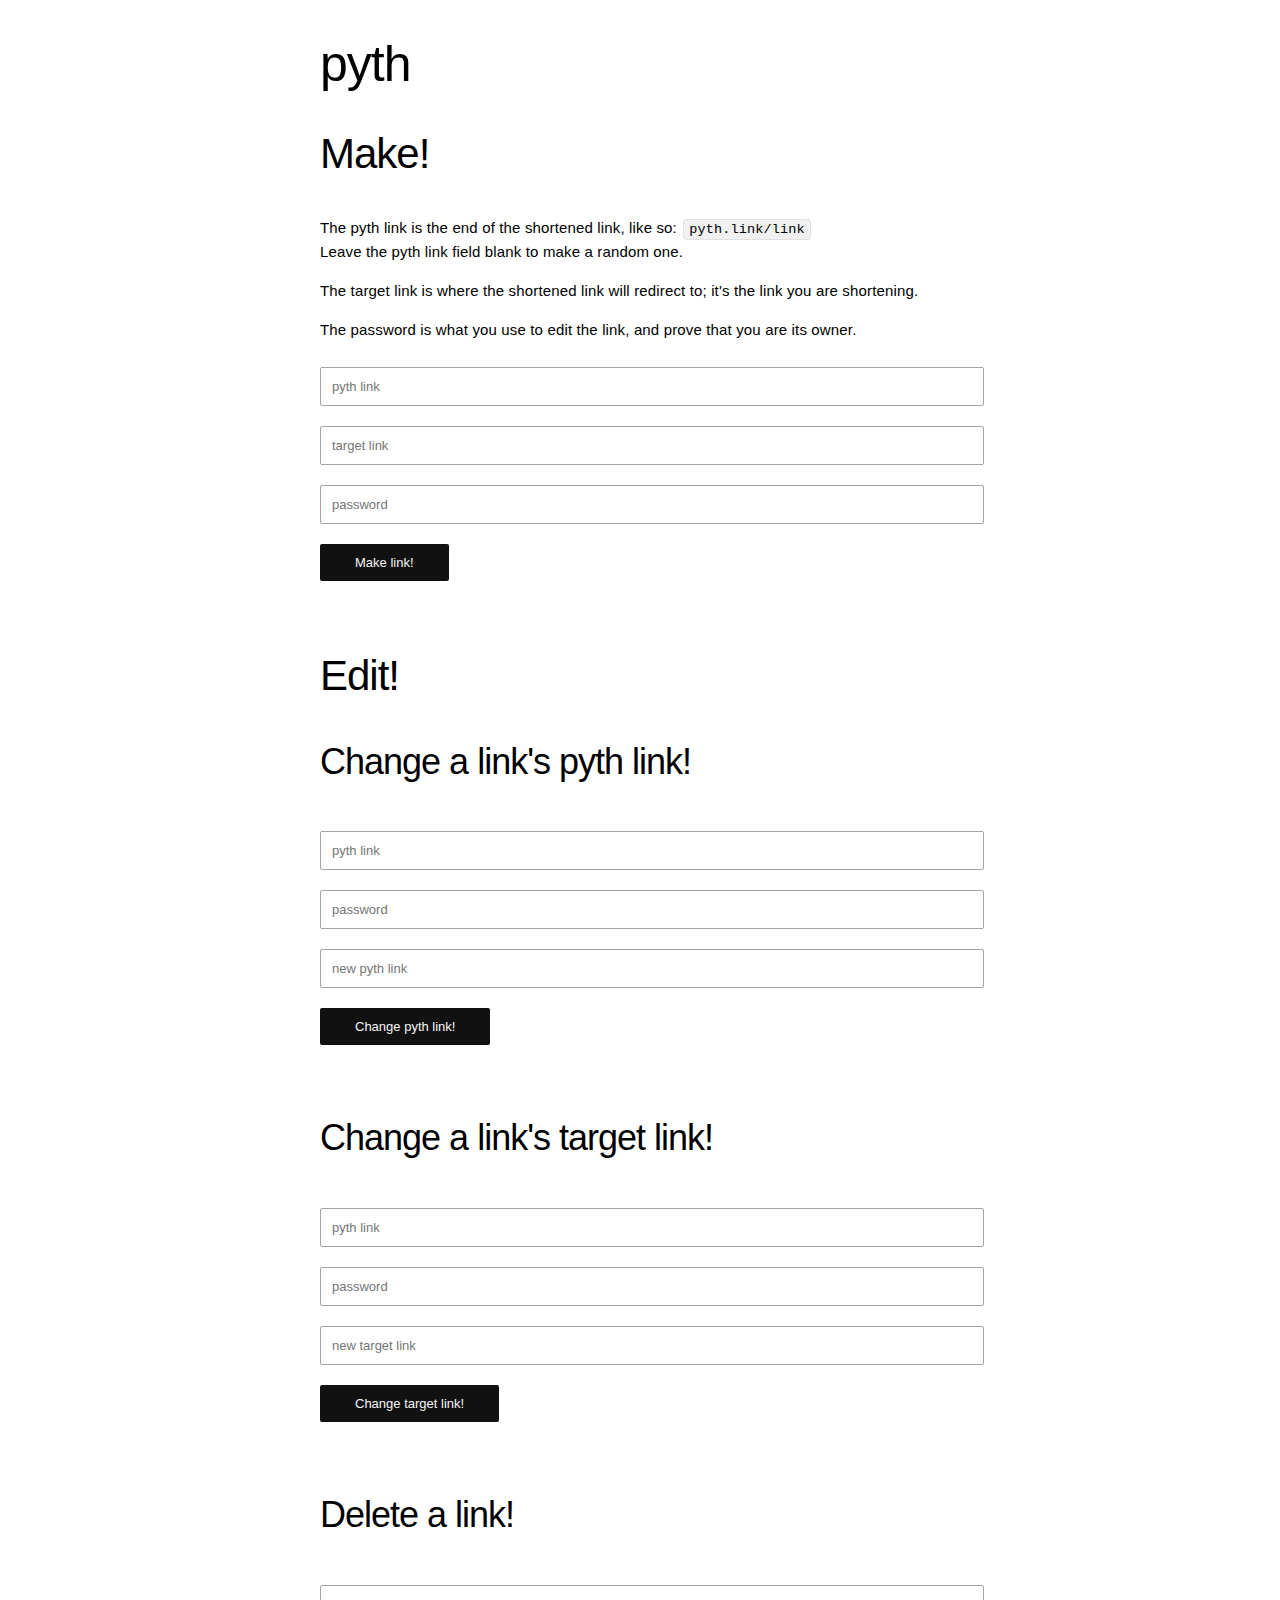
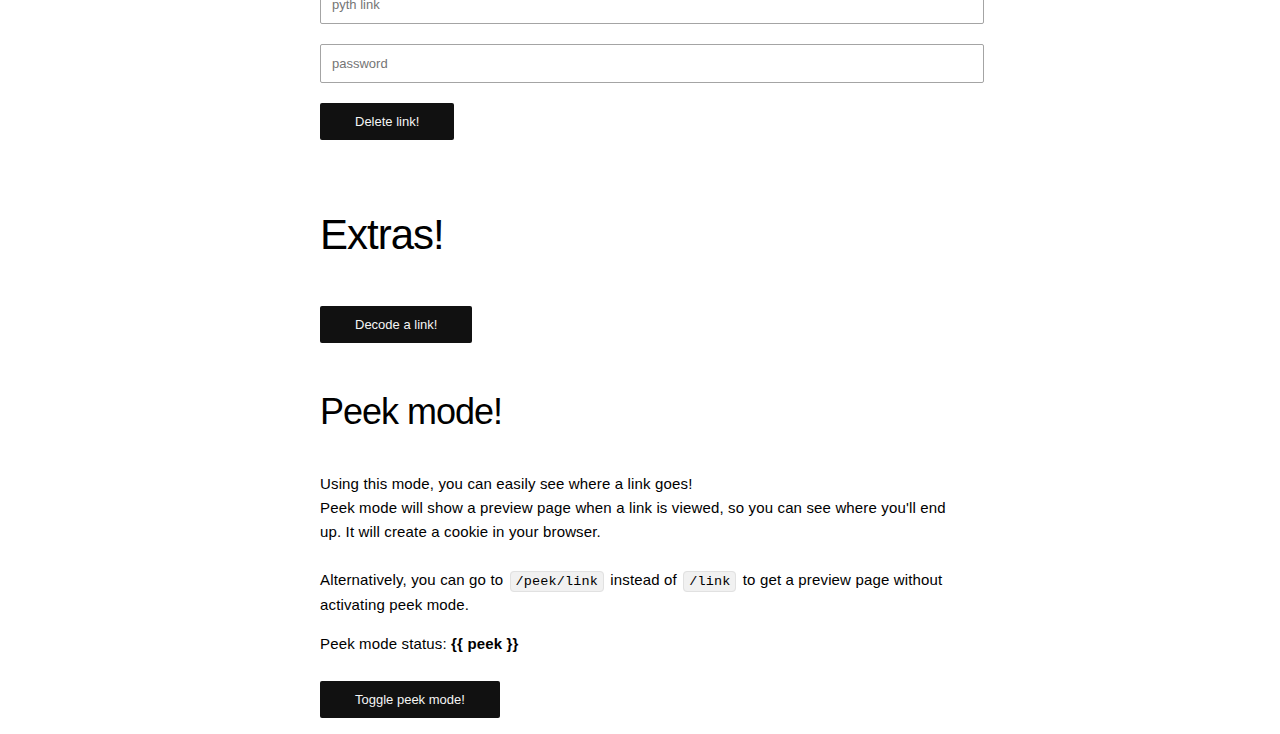
<file: templates/index.html>
<!DOCTYPE html>
<html>
  <head>
    <meta charset="utf-8">
    <meta name="viewport" content="width=device-width">
    <title>pyth</title>
    <link rel="stylesheet" href="/static/wing.css"/>
  </head>
  <body style="max-width: 50%; display: block; margin-left: auto; margin-right: auto;">
    <h1>pyth</h1>
    <h2>Make!</h2>
    <p>The pyth link is the end of the shortened link, like so: <code>pyth.link/link</code><br>Leave the pyth link field blank to make a random one.</p>
    <p>The target link is where the shortened link will redirect to; it's the link you are shortening.</p>
    <p>The password is what you use to edit the link, and prove that you are its owner.</p>
    <form action="/make">
        <input type="text" placeholder="pyth link" name="link"></input>
        <input type="url" placeholder="target link" name="target" required></input>
        <input type="password" placeholder="password" name="password" required></input>
        <input type="submit" value="Make link!"></input>
    </form>
    <br>
    <h2>Edit!</h2>
    <h3>Change a link's pyth link!</h3>
    <form action="/change-link">
        <input type="text" placeholder="pyth link" name="link" required></input>
        <input type="password" placeholder="password" name="password" required></input>
        <input type="text" placeholder="new pyth link" name="new_link" required></input>
        <input type="submit" value="Change pyth link!"></input>
    </form>
    <br>
    <h3>Change a link's target link!</h3>
    <form action="/change-target">
        <input type="text" placeholder="pyth link" name="link" required></input>
        <input type="password" placeholder="password" name="password" required></input>
        <input type="url" placeholder="new target link" name="new_target" required></input>
        <input type="submit" value="Change target link!"></input>
    </form>
    <br>
    <h3>Delete a link!</h3>
    <form action="/delete">
        <input type="text" placeholder="pyth link" name="link" required></input>
        <input type="password" placeholder="password" name="password" required></input>
        <input type="submit" value="Delete link!"></input>
    </form>
    <br>
    <h2>Extras!</h2>
    <button onclick="window.location.href = '/decoder';">Decode a link!</button>
    <h3>Peek mode!</h3>
    <p>Using this mode, you can easily see where a link goes!<br>Peek mode will show a preview page when a link is viewed, so you can see where you'll end up. It will create a cookie in your browser.<br><br>Alternatively, you can go to <code>/peek/link</code> instead of <code>/link</code> to get a preview page without activating peek mode.</p>
    <p>Peek mode status: <b>{{ peek }}</b></p>
    <button onclick="window.location.replace('/toggle-peek')">Toggle peek mode!</button>
  </body>
</html>
</file>
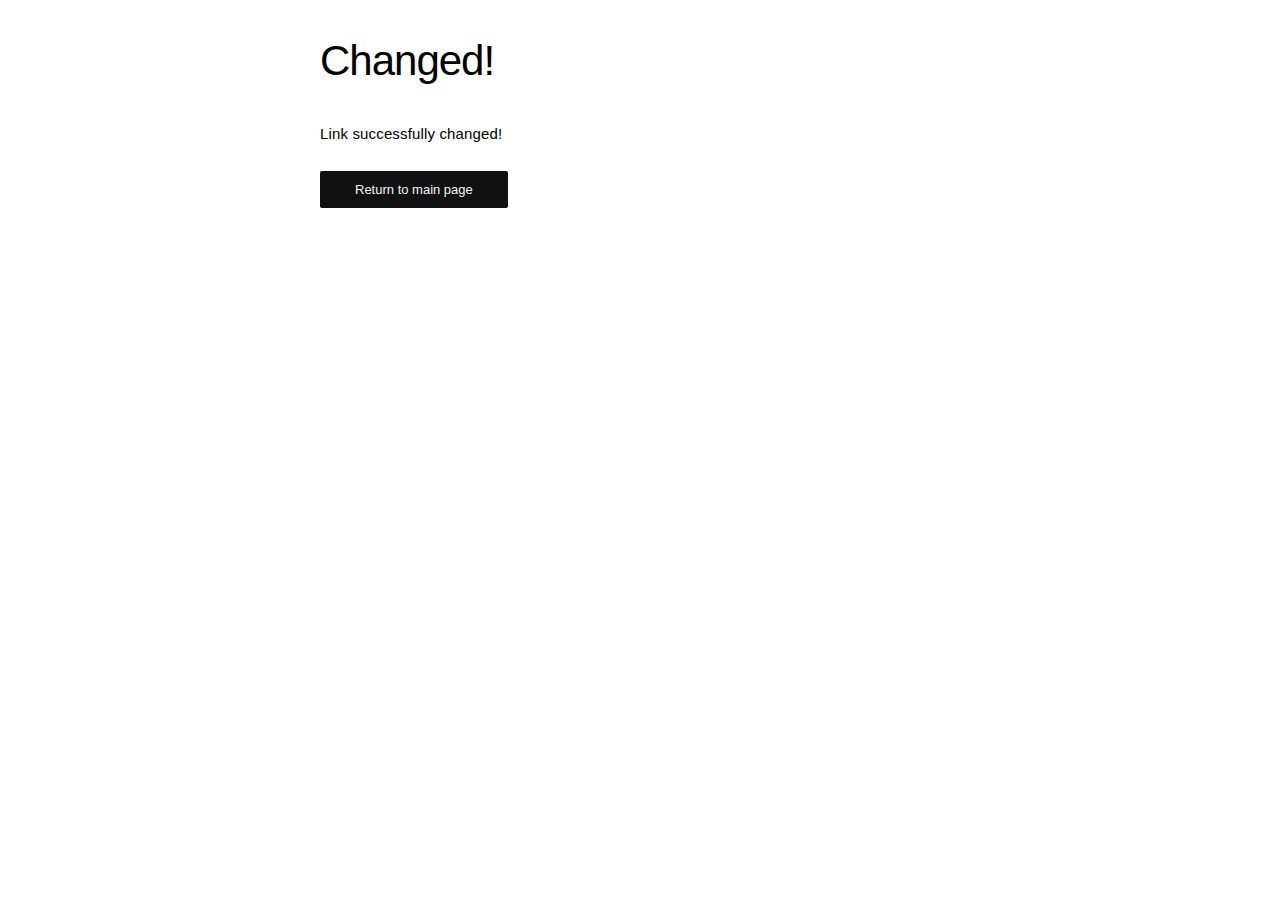
<file: templates/changed.html>
<!DOCTYPE html>
<html>
  <head>
    <meta charset="utf-8">
    <meta name="viewport" content="width=device-width">
    <title>Changed!</title>
    <link rel="stylesheet" href="/static/wing.css"/>
  </head>
  <body style="max-width: 50%; display: block; margin-left: auto; margin-right: auto;">
    <h2>Changed!</h2>
    <p>Link successfully changed!</p>
    <button onclick="window.location.href = '/';">Return to main page</button>
  </body>
</html>
</file>
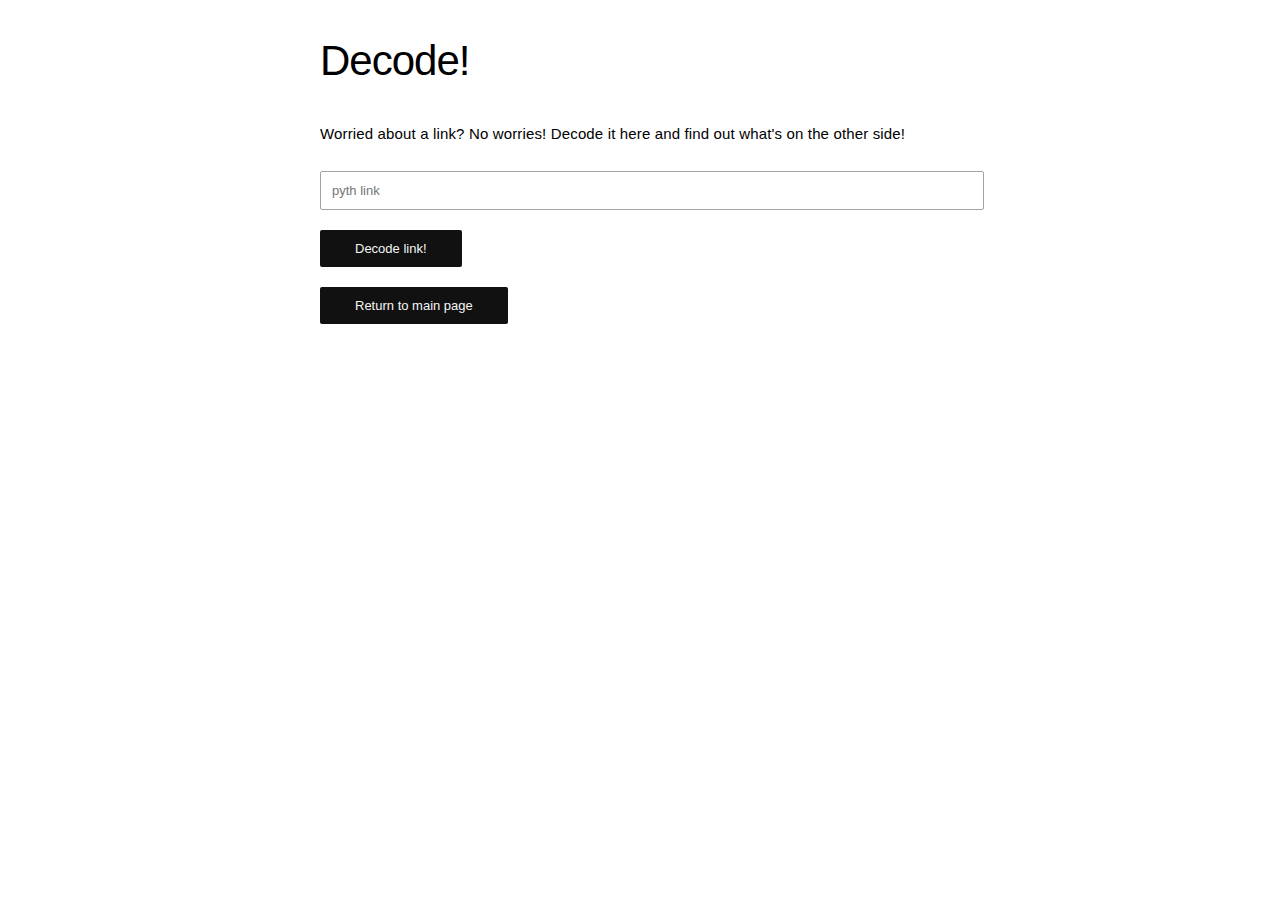
<file: templates/decode.html>
<!DOCTYPE html>
<html>
  <head>
    <meta charset="utf-8">
    <meta name="viewport" content="width=device-width">
    <title>Decode!</title>
    <link rel="stylesheet" href="/static/wing.css"/>
  </head>
  <body style="max-width: 50%; display: block; margin-left: auto; margin-right: auto;">
    <h2>Decode!</h2>
    <p>Worried about a link? No worries! Decode it here and find out what's on the other side!</p>
    <form action="/decode">
        <input type="text" placeholder="pyth link" name="link" required></input>
        <input type="submit" value="Decode link!"></input>
    </form>
    <button onclick="window.location.href = '/';">Return to main page</button>
  </body>
</html>
</file>
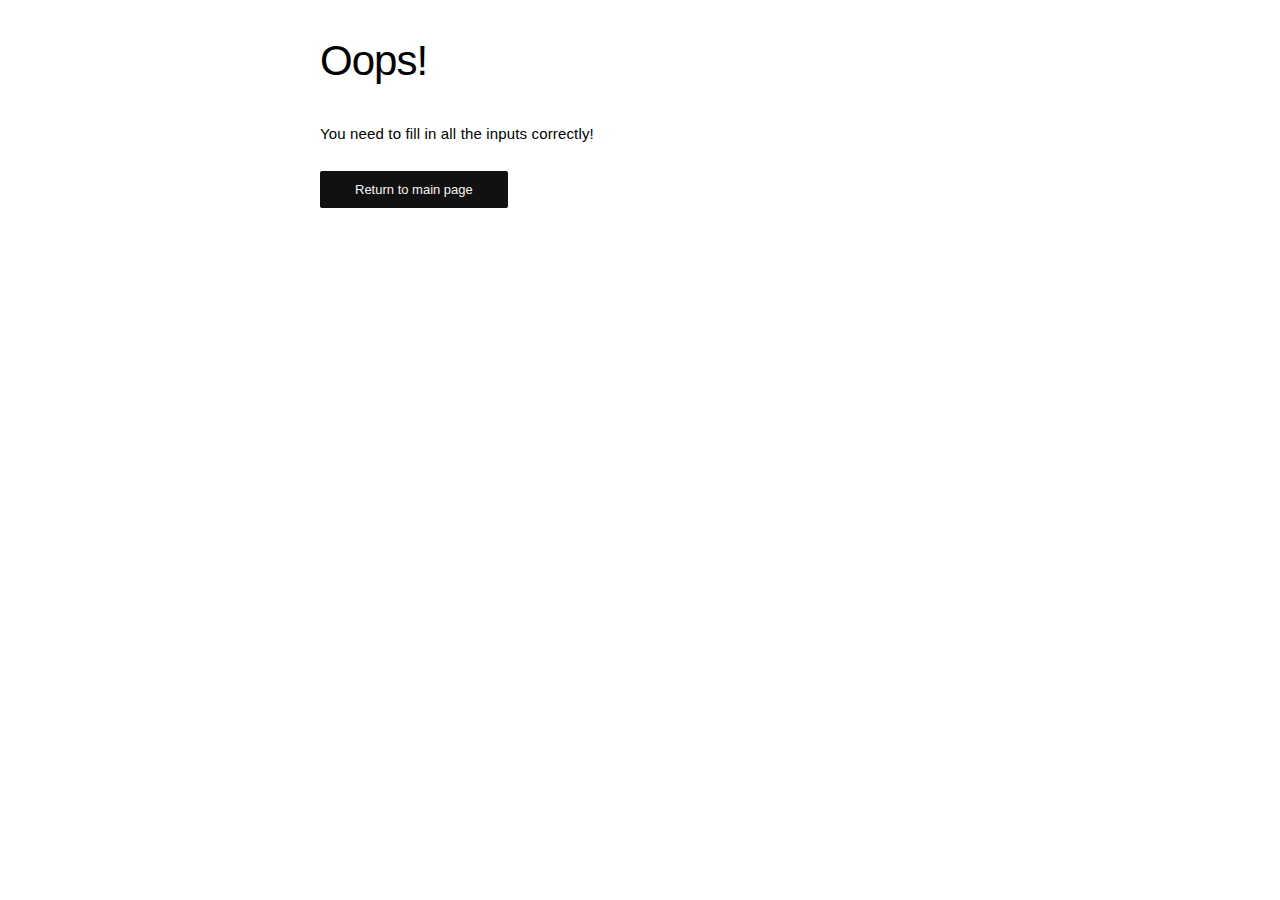
<file: templates/input_error.html>
<!DOCTYPE html>
<html>
  <head>
    <meta charset="utf-8">
    <meta name="viewport" content="width=device-width">
    <title>Oops!</title>
    <link rel="stylesheet" href="/static/wing.css"/>
  </head>
  <body style="max-width: 50%; display: block; margin-left: auto; margin-right: auto;">
    <h2>Oops!</h2>
    <p>You need to fill in all the inputs correctly!</p>
    <button onclick="window.location.href = '/';">Return to main page</button>
  </body>
</html>
</file>
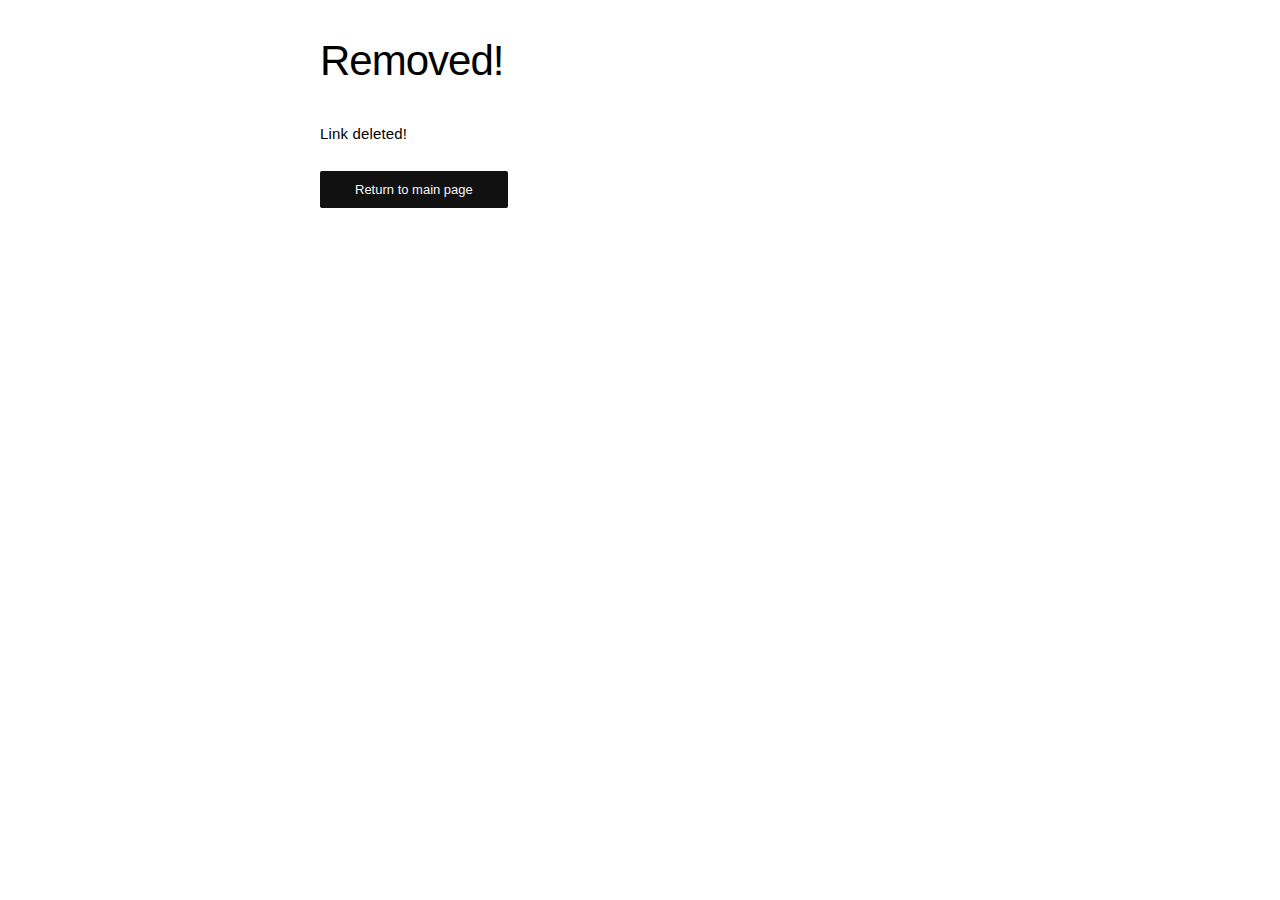
<file: templates/removed.html>
<!DOCTYPE html>
<html>
  <head>
    <meta charset="utf-8">
    <meta name="viewport" content="width=device-width">
    <title>Removed!</title>
    <link rel="stylesheet" href="/static/wing.css"/>
  </head>
  <body style="max-width: 50%; display: block; margin-left: auto; margin-right: auto;">
    <h2>Removed!</h2>
    <p>Link deleted!</p>
    <button onclick="window.location.href = '/';">Return to main page</button>
  </body>
</html>
</file>
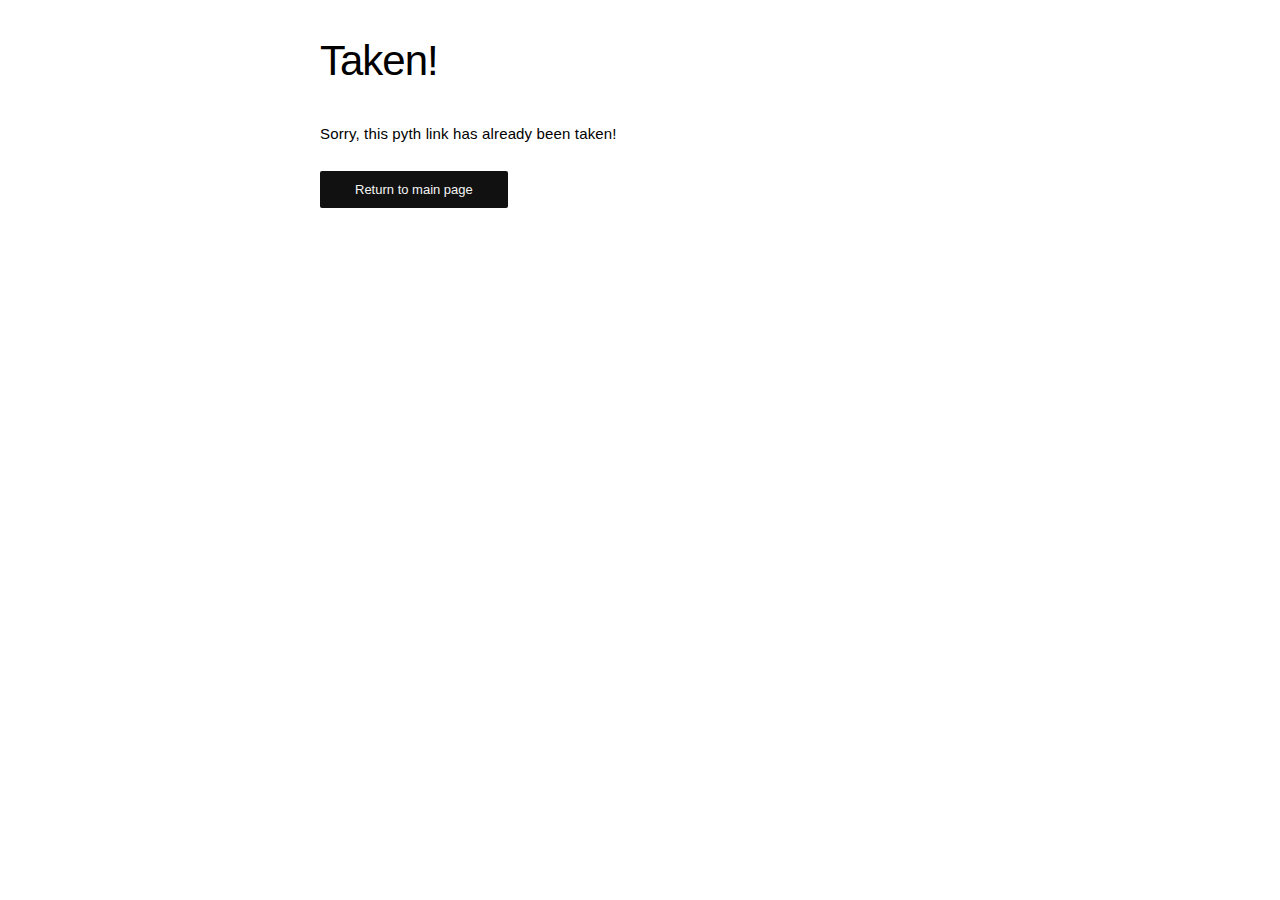
<file: templates/taken.html>
<!DOCTYPE html>
<html>
  <head>
    <meta charset="utf-8">
    <meta name="viewport" content="width=device-width">
    <title>Taken!</title>
    <link rel="stylesheet" href="/static/wing.css"/>
  </head>
  <body style="max-width: 50%; display: block; margin-left: auto; margin-right: auto;">
    <h2>Taken!</h2>
    <p>Sorry, this pyth link has already been taken!</p>
    <button onclick="window.location.href = '/';">Return to main page</button>
  </body>
</html>
</file>
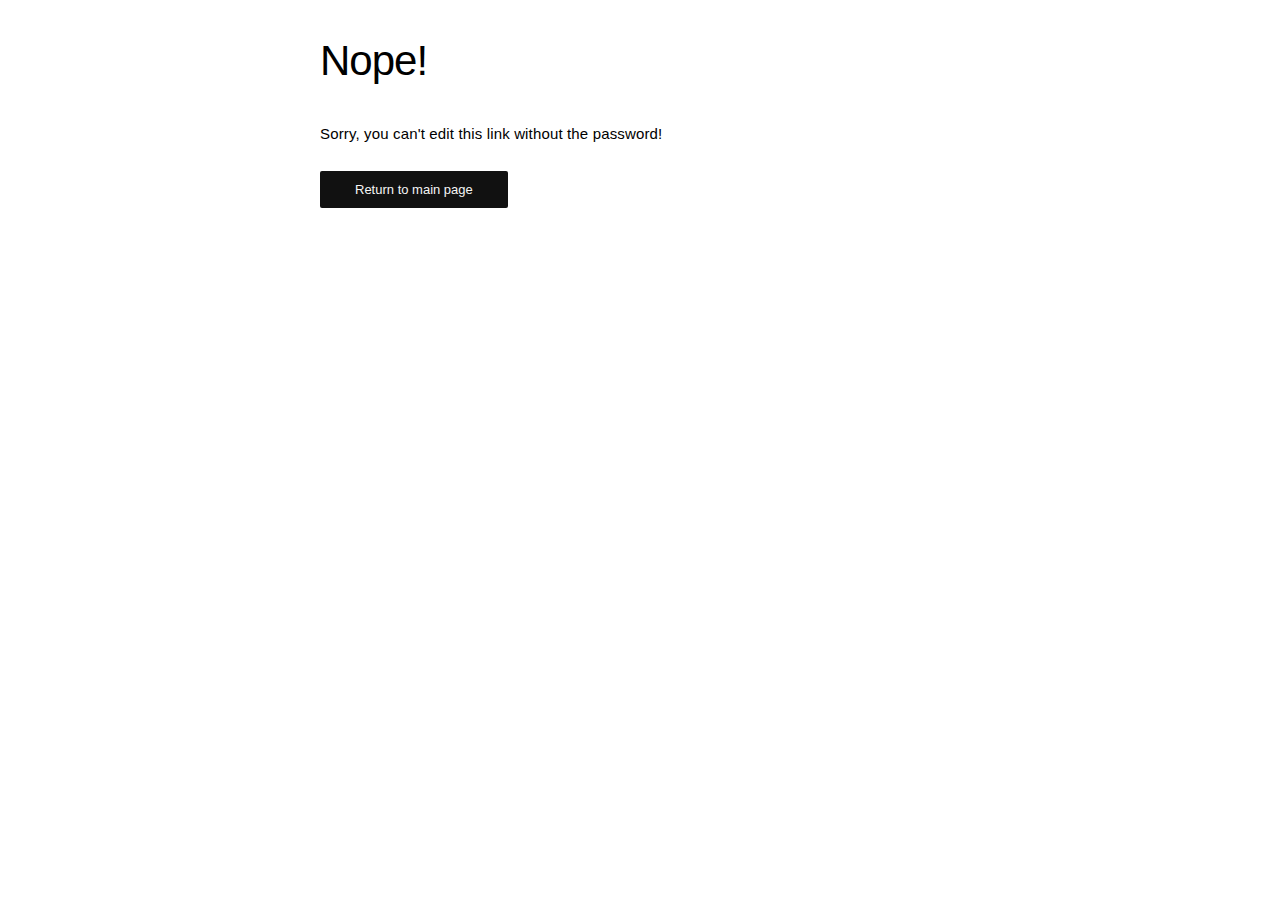
<file: templates/wrong.html>
<!DOCTYPE html>
<html>
  <head>
    <meta charset="utf-8">
    <meta name="viewport" content="width=device-width">
    <title>Nope!</title>
    <link rel="stylesheet" href="/static/wing.css"/>
  </head>
  <body style="max-width: 50%; display: block; margin-left: auto; margin-right: auto;">
    <h2>Nope!</h2>
    <p>Sorry, you can't edit this link without the password!</p>
    <button onclick="window.location.href = '/';">Return to main page</button>
  </body>
</html>
</file>
<file: static/wing.css>
/*
* Wing 1.0.0-beta
* Copyright 2016, Kabir Shah
* http://usewing.ml/
* Free to use under the MIT license.
* https://kingpixil.github.io/license
*/

/*------------------------------------------------------------
  Base Style
------------------------------------------------------------*/

html {
  box-sizing: border-box;
  font-size: 62.5%;
  margin: 0;
  padding: 0;
}

body {
  letter-spacing: 0.01em;
  line-height: 1.6;
  font-size: 1.5em;
  font-weight: 400;
  font-family: -apple-system, BlinkMacSystemFont, Avenir, "Avenir Next", "Segoe UI", "Roboto", "Oxygen", "Ubuntu", "Cantarell", "Fira Sans", "Droid Sans", "Helvetica Neue", sans-serif;
}

/*------------------------------------------------------------
  Typography
------------------------------------------------------------*/

h1,
h2,
h3,
h4,
h5,
h6 {
  font-weight: 400;
  font-family: -apple-system, BlinkMacSystemFont, Avenir, "Avenir Next", "Segoe UI", "Roboto", "Oxygen", "Ubuntu", "Cantarell", "Fira Sans", "Droid Sans", "Helvetica Neue", sans-serif;
}

h1, h2, h3 {
  letter-spacing: -.1rem;
}

h1 {
  font-size: 4.0rem;
  line-height: 1.2;
}

h2 {
  font-size: 3.6rem;
  line-height: 1.25;
}

h3 {
  font-size: 3.0rem;
  line-height: 1.3;
}

h4 {
  font-size: 2.4rem;
  line-height: 1.35;
  letter-spacing: -.08rem;
}

h5 {
  font-size: 1.8rem;
  line-height: 1.5;
  letter-spacing: -.05rem;
}

h6 {
  font-size: 1.5rem;
  line-height: 1.6;
  letter-spacing: 0;
}

@media (min-width: 550px) {
  h1 {
    font-size: 5.0rem;
  }
  h2 {
    font-size: 4.2rem;
  }
  h3 {
    font-size: 3.6rem;
  }
  h4 {
    font-size: 3.0rem;
  }
  h5 {
    font-size: 2.4rem;
  }
  h6 {
    font-size: 1.5rem;
  }
}

/*------------------------------------------------------------
  Links
------------------------------------------------------------*/
a {
  color: #104cfb;
  transition: all .1s ease;
}

a:hover {
  color: #222222;
}

/*------------------------------------------------------------
  Buttons
------------------------------------------------------------*/

button, [type=submit] {
  padding: 1.1rem 3.5rem;
  margin: 1rem 0;
  background: #111111;
  color: #f5f5f5;
  border-radius: 2px;
  border: none;
  font-size: 1.3rem;
  transition: all .2s ease;
}

button.outline, [type=submit].outline {
  padding: 1.1rem 3.5rem;
  background: none;
  color: #111111;
  border: 1.5px solid #111111;
}

button:hover, [type=submit]:hover {
  background: #222222;
}

button.outline:hover, [type=submit].outline:hover {
  background: none;
  border: 1.5px solid #444444;
  color: #444444;
}

button:focus, [type=submit]:focus {
  outline: none;
}

button:active, [type=submit]:active {
  transform: scale(.99);
}

/*------------------------------------------------------------
  Forms
------------------------------------------------------------*/

input[type=text], input[type=password], input[type=email], input[type=url], input[type=search], input[type=number], input[type=file], input[type=tel], select, textarea, textarea[type=text] {
  margin: 1rem 0;
  width: 100%;
  max-width: 100%;
  border-radius: 2px;
  border: 1px solid #a4a4a4;
  font-size: 1.3rem;
  transition: all .2s ease;
}

input[type=text]:hover, input[type=password]:hover, input[type=email]:hover, input[type=url]:hover, input[type=search]:hover, input[type=number]:hover, input[type=file]:hover, input[type=tel]:hoves, select:hover, textarea:hover, textarea[type=text]:hover {
  border: 1px solid #111111;
}

input[type=text]:focus, input[type=password]:focus, input[type=email]:focus, input[type=url]:focus, input[type=search]:focus, input[type=number], input[type=file]:focus, input[type=tel]:focus, select:focus textarea:focus, textarea[type=text]:focus {
  outline: none;
  border: 1px solid #104cfb;
}

input[type=text], input[type=password], input[type=email], input[type=url], input[type=search], input[type=number], input[type=file], input[type=tel], select {
  padding: 1.1rem;
}

textarea, textarea[type=text] {
  height: 10rem;
  padding: 14px 20px;
}

.container {
  max-width: 960px;
  margin: 0 auto;
  width: 80%;
}

.row {
  display: flex;
  flex-flow: row wrap;
  justify-content: space-between;
}

.row > :first-child {
  margin-left: 0;
}

.row > :last-child {
  margin-right: 0;
}

.col {
  -webkit-box-flex: 1;
  -moz-box-flex: 1;
  -webkit-flex: 1;
  -ms-flex: 1;
  flex: 1;
}

.col, [class^='col-'], [class*=" col-"] {
  margin: 1rem;
}

.col-1 {
  flex: 1;
}

.col-2 {
  flex: 2;
}

.col-3 {
  flex: 3;
}

.col-4 {
  flex: 4;
}

.col-5 {
  flex: 5;
}

.col-6 {
  flex: 6;
}

.col-7 {
  flex: 7;
}

.col-8 {
  flex: 8;
}

.col-9 {
  flex: 9;
}

.col-10 {
  flex: 10;
}

.col-11 {
  flex: 11;
}

.col-12 {
  flex: 12;
}

@media screen and (max-width: 768px) {
  .col, [class^='col-'], [class*=" col-"] {
    margin: 0;
    flex: 0 0 100%;
  }
}

/*------------------------------------------------------------
  Lists
------------------------------------------------------------*/

ul {
  list-style: circle inside;
}

ol {
  list-style: decimal inside;
}

/*------------------------------------------------------------
  Tables
  ------------------------------------------------------------*/

.table {
  width: 100%;
  border: none;
  border-collapse: collapse;
  border-spacing: 0;
  text-align: left;
}

.table th, .table td {
  vertical-align: middle;
  padding: 12px 4px;
}

.table thead {
  border-bottom: 2px solid #333030;
}

/* responsive tables */
@media screen and (max-width: 768px) {
  .table.responsive {
    position: relative;
    display: block;
  }
  .table.responsive th, .table.responsive td {
    margin: 0;
  }
  .table.responsive thead {
    display: block;
    float: left;
    border: 0;
  }
  .table.responsive thead tr {
    display: block;
    padding: 0 10px 0 0;
    border-right: 2px solid #333030;
  }
  .table.responsive th {
    display: block;
    text-align: right;
  }
  .table.responsive tbody {
    display: block;
    overflow-x: auto;
    white-space: nowrap;
  }
  .table.responsive tbody tr {
    display: inline-block;
  }
  .table.responsive td {
    display: block;
    min-height: 16px;
    text-align: left;
  }
  .table.responsive tr {
    padding: 0 10px;
  }
}

/*------------------------------------------------------------
  Utilities
------------------------------------------------------------*/

.pull-right {
  float: right;
}

.pull-left {
  float: left;
}

.text-center {
  text-align: center;
}

.full-screen {
  width: 100%;
  min-height: 100vh;
}

.vertical-align {
  display: flex;
  align-items: center;
}

.horizontal-align {
  display: flex;
  justify-content: center;
}

.center {
  display: flex;
  align-items: center;
  justify-content: center;
}

.right {
  display: flex;
  align-items: center;
  justify-content: flex-end;
}

.left {
  display: flex;
  align-items: center;
  justify-content: flex-start;
}

.fixed {
  position: fixed;
  width: 100%;
}

@media screen and (max-width: 400px) {
  .hide-phone { display: none; }
}

@media screen and (max-width: 768px) {
  .hide-tablet { display: none; }
}

/*------------------------------------------------------------
  Misc
------------------------------------------------------------*/

code {
  padding: 0.2rem 0.5rem;
  margin: 0 0.2rem;
  font-size: 90%;
  white-space: nowrap;
  background: #F1F1F1;
  border: 1px solid #E1E1E1;
  border-radius: 4px;
  font-family: "Consolas", "Monaco", "Menlo", monospace;
}

pre > code {
  display: block;
  padding: 1rem 1.5rem;
  white-space: pre-wrap;
  white-space: -moz-pre-wrap;
  white-space: -pre-wrap;
  white-space: -o-pre-wrap;
  word-wrap: break-word;
}

/*------------------------------------------------------------
  Navigation
  ------------------------------------------------------------*/

.nav {
  position: relative;
  display: flex;
  flex-wrap: wrap;
  align-items: center;
  padding: 1rem;
}

.nav-menu,
.nav-brand {
  display: flex;
}

.nav-menu {
  flex-flow: row;
  flex: 1 0 auto;
}

.nav-item {
  padding: 1rem 2rem;
}

.nav-logo {
  font-weight: bolder;
  font-size: 2rem;
  line-height: 0;
}
</file>
